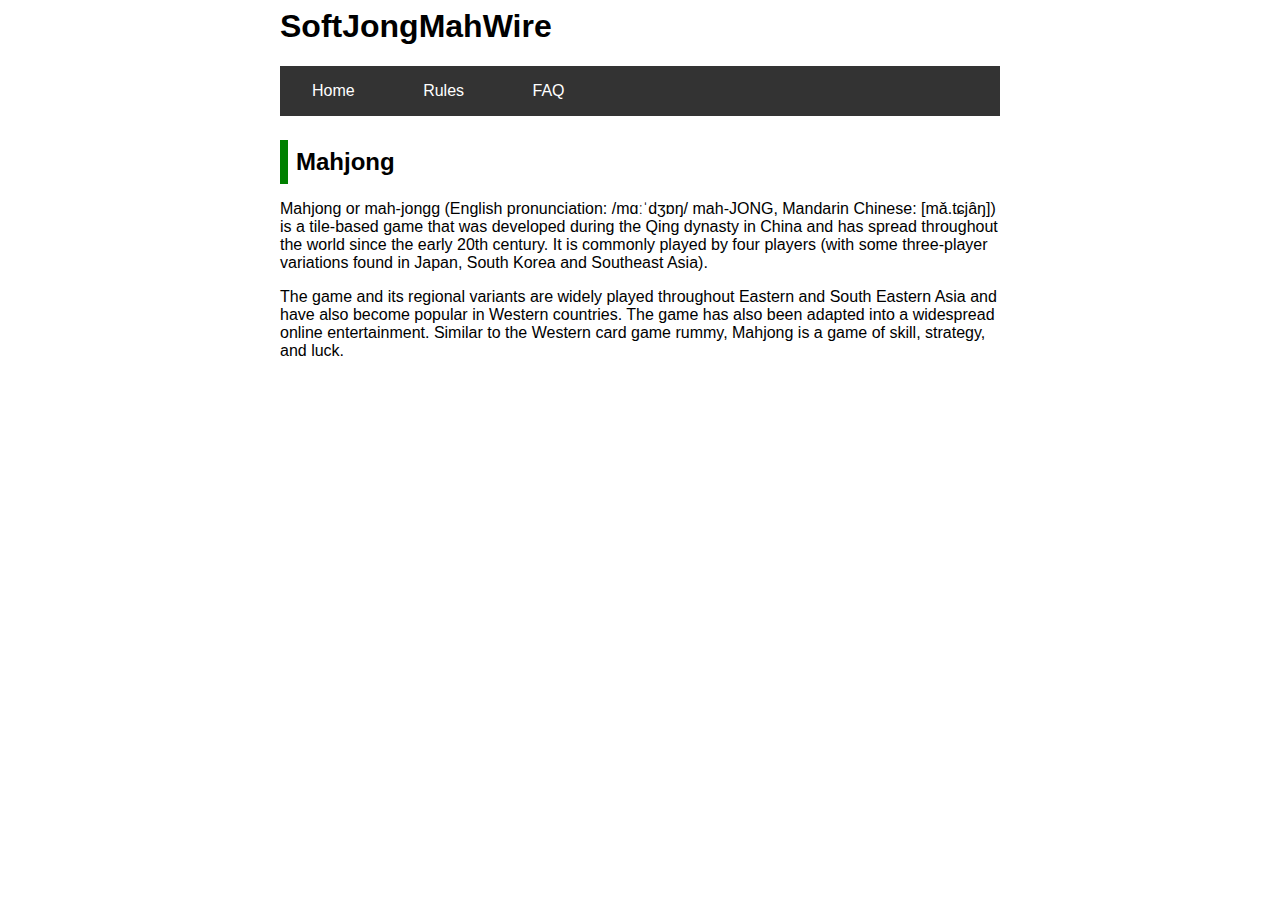
<file: index.html>
<html>

<head>
	<link rel="stylesheet" type="text/css" href="styles.css?v=1" />
</head>

<body>
	<div id="content">
		<h1>
			SoftJongMahWire
		</h1>
		<ul id="navigation-bar">
			<li><a href="index.html">Home</a></li>
			<li><a href="rules.html">Rules</a></li>
			<li><a href="faq.html">FAQ</a></li>
		</ul>
		<div class="heading">
			Mahjong
		</div>
		<p>
			Mahjong or mah-jongg (English pronunciation: /mɑːˈdʒɒŋ/ mah-JONG, Mandarin Chinese: [mǎ.tɕjâŋ]) is a tile-based game that was developed during the Qing dynasty in China and has spread throughout the world since the early 20th century. It is commonly played by four players (with some three-player variations found in Japan, South Korea and Southeast Asia).
		</p>
		<p>
			The game and its regional variants are widely played throughout Eastern and South Eastern Asia and have also become popular in Western countries. The game has also been adapted into a widespread online entertainment. Similar to the Western card game rummy, Mahjong is a game of skill, strategy, and luck. 
		</p>
	</div>
</body>

</html>
</file>
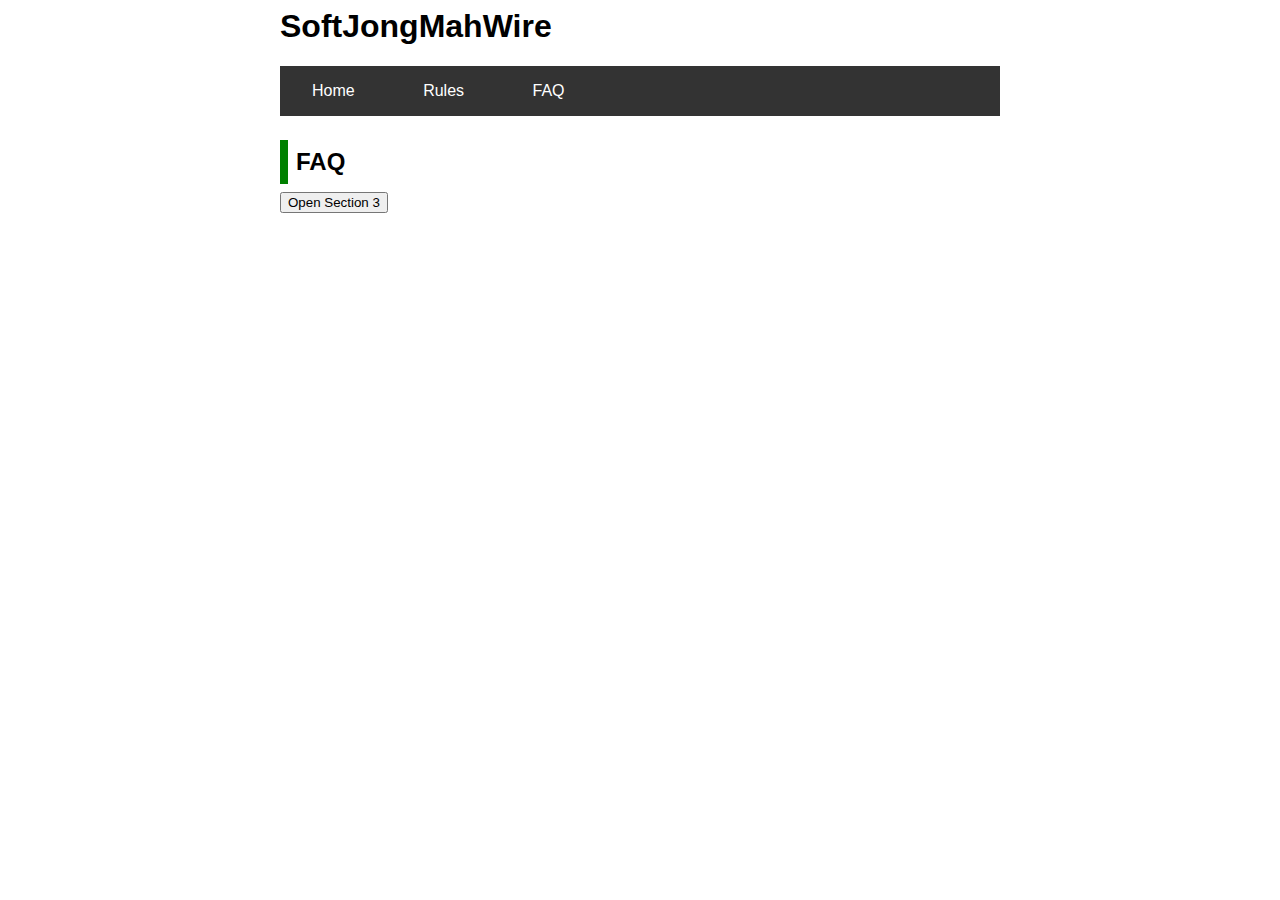
<file: faq.html>
<html>

<head>
    <link rel="stylesheet" type="text/css" href="styles.css?v=1" />
    <script>
        document.addEventListener('DOMContentLoaded', function (event) {
            var coll = document.getElementsByClassName("collapsible");
            var i;

            for (i = 0; i < coll.length; i++) {
                coll[i].addEventListener("click", function () {
                    this.classList.toggle("active");
                    var content = this.nextElementSibling;
                    if (content.style.display === "block") {
                        content.style.display = "none";
                    } else {
                        content.style.display = "block";
                    }
                });
            }
        });
    </script>
</head>

<body>
    <div id="content">
        <h1>
            SoftJongMahWire
        </h1>
        <ul id="navigation-bar">
            <li><a href="index.html">Home</a></li>
            <li><a href="rules.html">Rules</a></li>
            <li><a href="faq.html">FAQ</a></li>
        </ul>
        <div class="heading">
            FAQ
        </div>

        <button type="button" class="collapsible">Open Section 3</button>
        <p class="collapsible-content" style="display: none">
            Lorem ipsum dolor sit amet, consectetur adipisicing elit, sed do eiusmod tempor incididunt ut labore et
            dolore magna aliqua. Ut enim ad minim veniam, quis nostrud exercitation ullamco laboris nisi ut aliquip
            ex ea commodo consequat.
        </p>
    </div>
</body>

</html>
</file>
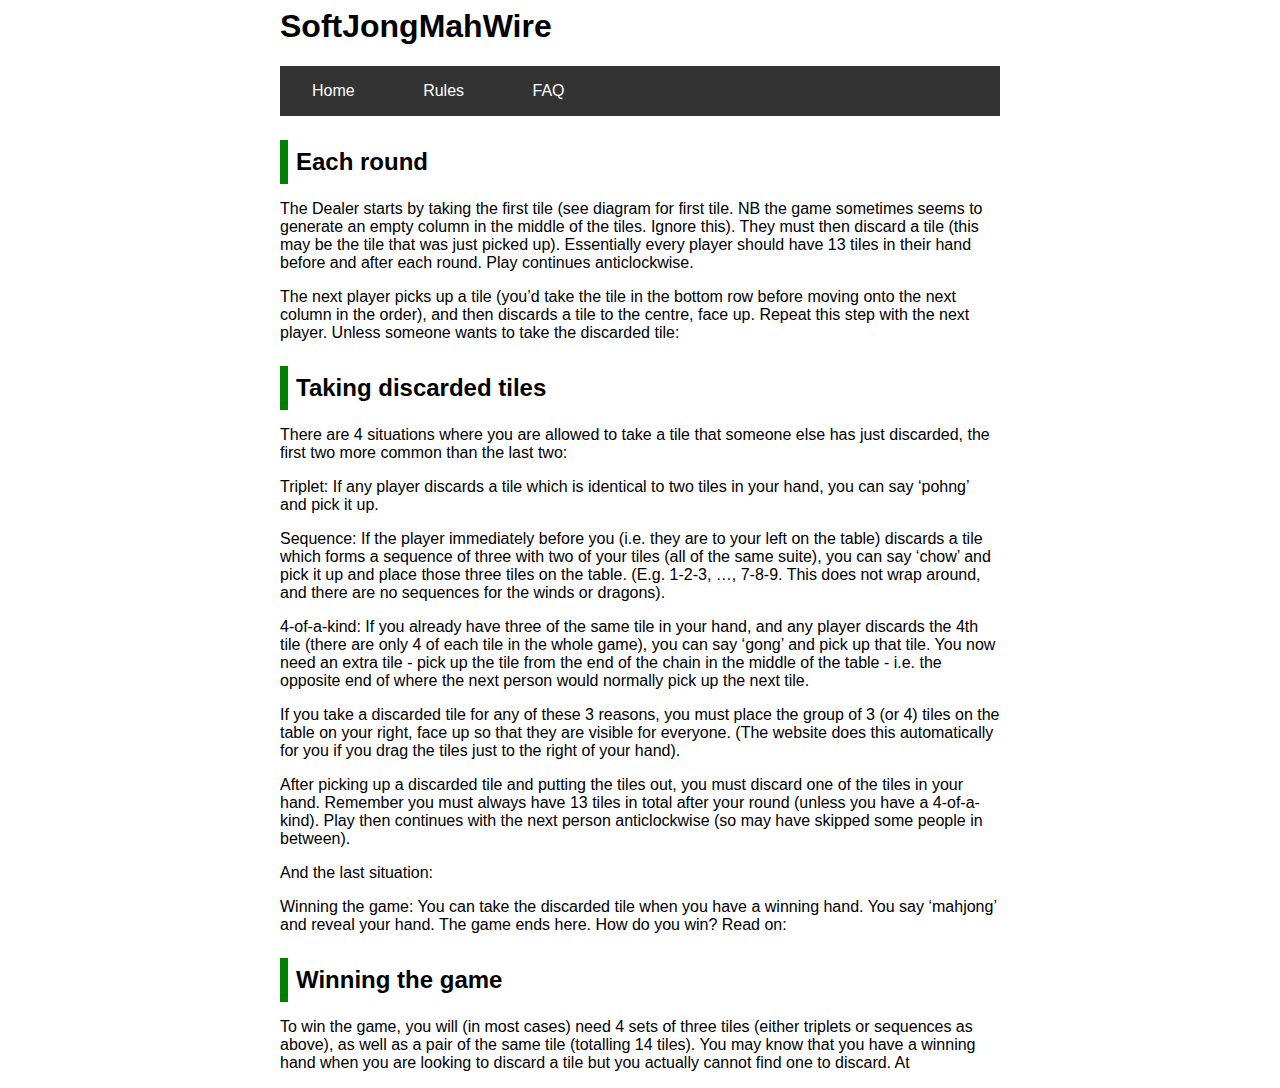
<file: rules.html>
<html>

<head>
	<link rel="stylesheet" type="text/css" href="styles.css?v=1" />
</head>

<body>
	<div id="content">
		<h1>
			SoftJongMahWire
		</h1>
		<ul id="navigation-bar">
			<li><a href="index.html">Home</a></li>
			<li><a href="rules.html">Rules</a></li>
			<li><a href="faq.html">FAQ</a></li>
		</ul>
		<div class="heading">
			Each round
		</div>
		<p>
			The Dealer starts by taking the first tile (see diagram for first tile. NB the game sometimes seems to
			generate an empty column in the middle of the tiles. Ignore this). They must then discard a tile (this may
			be the tile that was just picked up). Essentially every player should have 13 tiles in their hand before and
			after each round. Play continues anticlockwise.
		</p>
		<p>
			The next player picks up a tile (you’d take the tile in the bottom row before moving onto the next column in
			the order), and then discards a tile to the centre, face up. Repeat this step with the next player. Unless
			someone wants to take the discarded tile:
		</p>

		<div class="heading">
			Taking discarded tiles
		</div>
		<p>
			There are 4 situations where you are allowed to take a tile that someone else has just discarded, the first
			two more common than the last two:
		</p>
		<p>
			Triplet: If any player discards a tile which is identical to two tiles in your hand, you can say ‘pohng’ and
			pick it up.
		</p>
		<p>
			Sequence: If the player immediately before you (i.e. they are to your left on the table) discards a tile
			which forms a sequence of three with two of your tiles (all of the same suite), you can say ‘chow’ and pick
			it up and place those three tiles on the table. (E.g. 1-2-3, …, 7-8-9. This does not wrap around, and there
			are no sequences for the winds or dragons).
		</p>
		<p>
			4-of-a-kind: If you already have three of the same tile in your hand, and any player discards the 4th tile
			(there are only 4 of each tile in the whole game), you can say ‘gong’ and pick up that tile. You now need an
			extra tile - pick up the tile from the end of the chain in the middle of the table - i.e. the opposite end
			of where the next person would normally pick up the next tile.
		</p>
		<p>
			If you take a discarded tile for any of these 3 reasons, you must place the group of 3 (or 4) tiles on the
			table on your right, face up so that they are visible for everyone. (The website does this automatically for
			you if you drag the tiles just to the right of your hand).
		</p>
		<p>
			After picking up a discarded tile and putting the tiles out, you must discard one of the tiles in your hand.
			Remember you must always have 13 tiles in total after your round (unless you have a 4-of-a-kind). Play then
			continues with the next person anticlockwise (so may have skipped some people in between).
		</p>
		<p>
			And the last situation:
		</p>
		<p>
			Winning the game: You can take the discarded tile when you have a winning hand. You say ‘mahjong’ and reveal
			your hand. The game ends here. How do you win? Read on:
		</p>

		<div class="heading">
			Winning the game
		</div>
		<p>
			To win the game, you will (in most cases) need 4 sets of three tiles (either triplets or sequences as
			above), as well as a pair of the same tile (totalling 14 tiles). You may know that you have a winning hand
			when you are looking to discard a tile but you actually cannot find one to discard. At
		</p>
	</div>
</body>

</html>
</file>
<file: styles.css>
* {
  font-family: arial;
}

#content {
  max-width: 720px;
  min-width: 640px;
  width: 100%;
  margin-right: auto;
  margin-left: auto;
  position: relative;
}

#navigation-bar {
  list-style-type: none;
  margin: 0;
  padding: 0;
  padding-top: 16px;
  padding-bottom: 16px;
  background-color: #333;
  overflow: hidden;
  position: sticky;
  top: 0;
}
#navigation-bar li {
  display: inline;
  margin: 0;
}
#navigation-bar li a {
  color: white;
  text-align: center;
  text-decoration: none;
  padding: 32px;
}
#navigation-bar li a:hover {
  background-color: green;
}

.heading {
  font-weight: bold;
  font-size: 24px;
  padding: 8px;
  margin-top: 24px;
  margin-bottom: 8px;
  border-style: none none none solid;
  border-color: green;
  border-width: 8px;
}

p {
  font-size: 16px;
}

/*# sourceMappingURL=styles.css.map */
</file>
